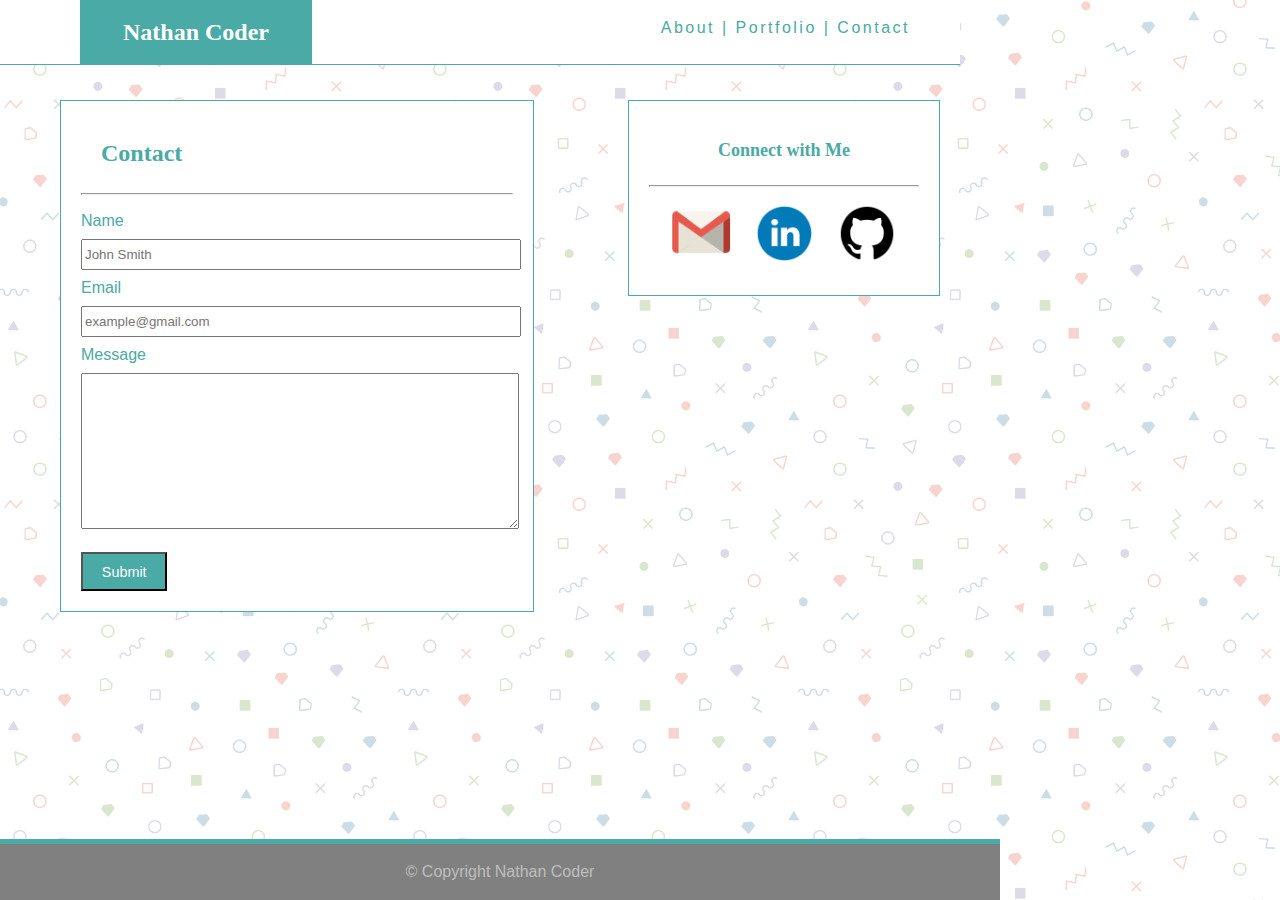
<file: contact.html>
<!DOCTYPE html>
<html lang="en">
<head>
	<meta charset="UTF-8">
	<title>Nathan Coder</title>
	<link rel="stylesheet" type="text/css" href="assets/css/reset.css">
	<link rel="stylesheet" type="text/css" href="assets/css/style.css">
</head>
</head>
<body>

	<header>
		<h1 id="head">Nathan Coder</h1>

		<nav>
			<a class ="nava" href="index.html">About</a>
			|    
			<a class ="nava" href="portfolio.html">Portfolio</a>
			|    
			<a class ="nava" href="contact.html">Contact</a>
		</nav>

	</header>

	<section>
		<h1 class="top">Contact</h1>
		<hr>
		
		<p class ="titles">Name</p>
		<input type="text" placeholder="John Smith">

		<p class ="titles">Email</p>
		<input type="text" placeholder="example@gmail.com">

		<p class="titles">Message</p>
		<textarea name="" id="message" cols="30" rows="10"></textarea>

		<input type="submit" value="Submit">

	</section>

	<aside>
		<h1>Connect with Me</h1>
		<hr>
		<a href="mailto:nathanaaroncoder@gmail.com"><img class ="icon" src="assets/images/gmail.png" alt="gmail"></a>
		<a href="https://www.linkedin.com/in/nathancoder/" target ="_blank"><img class ="icon" src="assets/images/linkedin.png" alt=""></a>
		<a href="https://github.com/nathanaaroncoder" target ="_blank"><img class ="icon" src="assets/images/github.png" alt=""></a>

	</aside>

	<footer>&copy; Copyright Nathan Coder</footer>
	
</body>
</html>
</file>
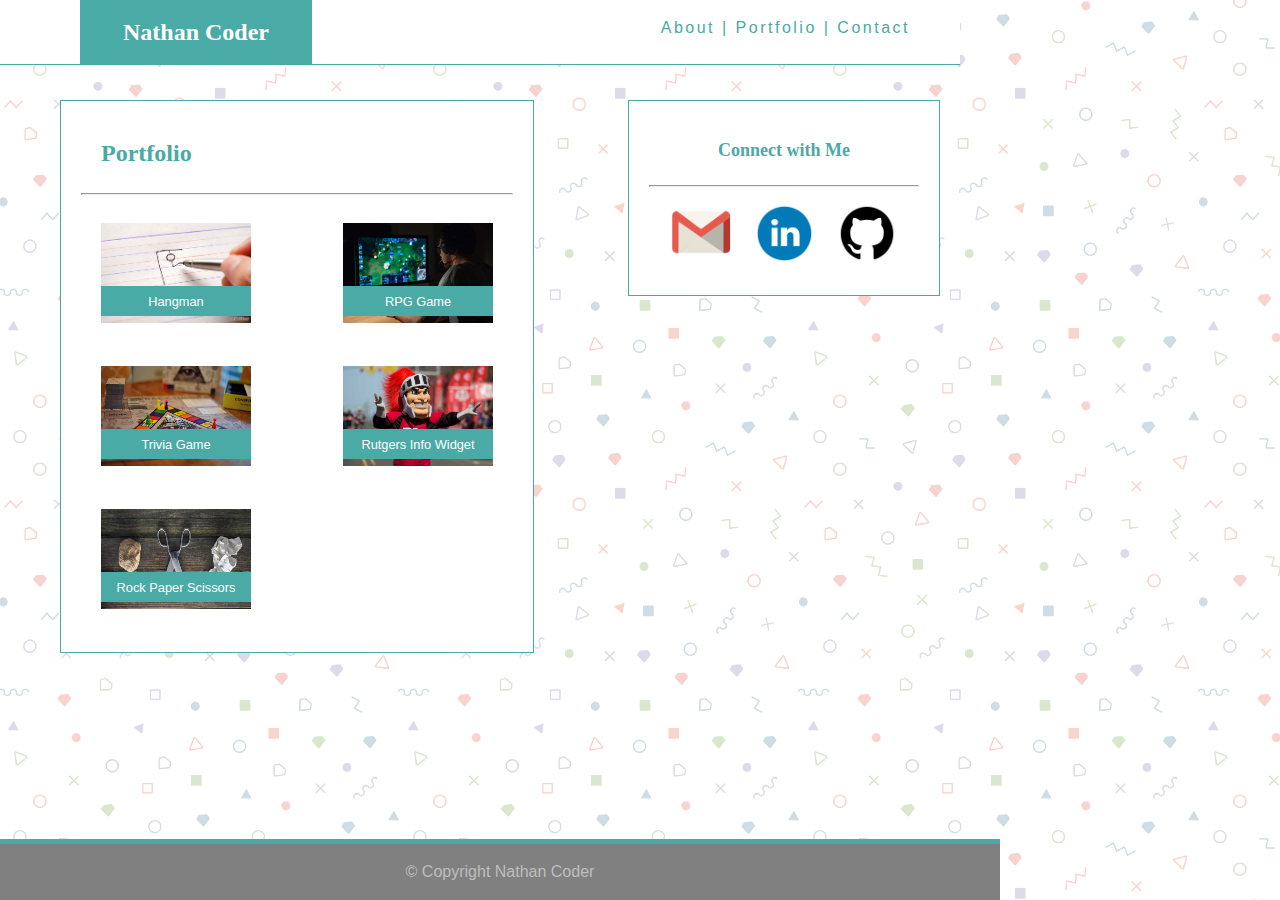
<file: portfolio.html>
<!DOCTYPE html>
<html lang="en">
<head>
	<meta charset="UTF-8">
	<title>Nathan Coder</title>
	<link rel="stylesheet" type="text/css" href="assets/css/reset.css">
	<link rel="stylesheet" type="text/css" href="assets/css/style.css">
</head>
<body>

	<header>
		<h1 id="head">Nathan Coder</h1>

		<nav>
			<a class ="nava" href="index.html">About</a>
			|    
			<a class ="nava" href="portfolio.html">Portfolio</a>
			|    
			<a class ="nava" href="contact.html">Contact</a>
		</nav>

	</header>

	<section>
		<h1 class="top">Portfolio</h1>
		<hr>
		
		<article id ="portfolio1">
			<a href="#"><img class ="porticon" src="assets/images/Hangman.jpg" alt="hangman"></a>

			<div class ="banner">Hangman</div>

		</article>

		<article id ="portfolio2">
			<a href="#"><img class ="porticon" src="assets/images/rpg.jpg" alt="rpg game"></a>
			<div class ="banner">RPG Game</div>
		</article>

		<article id ="portfolio3">
			<a href="#"><img class ="porticon" src="assets/images/trivia.png" alt="trivia game"></a>
			<div class ="banner">Trivia Game</div>
		</article>

		<article id ="portfolio4">
			<a href="#"><img class ="porticon" src="assets/images/rutgers_guy.jpg" alt="rutgers info widget"></a>
			<div class ="banner">Rutgers Info Widget</div>
		</article>

		<article id ="portfolio5">
			<a href="#"><img class ="porticon" src="assets/images/rock_paper.jpg" alt="rock paper scissors"></a>
			<div class ="banner">Rock Paper Scissors</div>
		</article>



	</section>

	<aside>
		<h1>Connect with Me</h1>
		<hr>
		<a href="mailto:nathanaaroncoder@gmail.com"><img class ="icon" src="assets/images/gmail.png" alt="gmail"></a>
		<a href="https://www.linkedin.com/in/nathancoder/" target ="_blank"><img class ="icon" src="assets/images/linkedin.png" alt=""></a>
		<a href="https://github.com/nathanaaroncoder" target ="_blank"><img class ="icon" src="assets/images/github.png" alt=""></a>

	</aside>

	<footer>&copy; Copyright Nathan Coder</footer>

	
</body>
</html>
</file>
<file: assets/css/style.css>
body {
	font-family: 'Arial', 'Helvetica Neue', Helvetica, sans-serif;
	width: 960px;
	color: #4aaaa5;
	background-image: url(../images/memphis-colorful.png);
}


header {
	position: fixed;
	width: 960px;
	background-color: #ffffff;
	border-bottom: 1px;
	border-color: #4aaaa5;
	border-style: solid;
	z-index: 3;
}

#head {
	background-color: #4aaaa5;
	padding: 20px;
	width: 20%;
	text-align: center;
	position: relative;
	left: 80px;
	color: #ffffff;
	font-weight: bold;
	float: left;
}

.nava {
	text-decoration: none;
	color: #4aaaa5;
	font-family: 'Arial', 'Helvetica Neue', Helvetica, sans-serif;
}

nav {
	float: right;
	padding: 20px;
	color: #4aaaa5;
	position: relative;
	right: 30px;
	font-weight: lighter;
	letter-spacing: 2.5px;
}


h1 {
	padding: 20px;
	font-family: 'Georgia', Times, Times New Roman, serif;
	font-size: 150%;
	font-weight: bold;
}


section {
	position: relative;
	top: 80px;
	left: 40px;
	float: left;
	padding: 20px;
	width: 45%;
	margin: 20px;
	border-width: 1px;
	border-color: #4aaaa5;
	border-style: solid;
	background-color: white;
	margin-bottom: 100px;
}

#headshot {
	height: 175px;
	width: 115px;
	float: left;
	padding: 20px 20px 20px 0px;
}

.bio {
	font-weight: lighter;
	padding: 20px 20px 20px 0px;
	line-height: 130%;
	letter-spacing: 2px;
}

aside {
	position: relative;
	top: 100px;
	float: right;
	padding: 20px;
	width: 270px;
	font-size: 75%;
	background-color: white;
	border-color: #4aaaa5;
	border-width: 1px;
	border-style: solid;
	text-align: center;
	margin-right: 20px;
}

.icon {
	height: 60px;
	width: 60px;
	padding: 10px;
}

#portfolio1 {
	position: relative;
	float: left;
	margin-left: 20px;
}

#portfolio2 {
	position: relative;
	float: right;
}

#portfolio3 {
	position: relative;
	float: left;
	margin-left: 20px;
}

#portfolio4 {
	position: relative;
	float: right;
}

#portfolio5 {
	position: relative;
	float: left;
	margin-left: 20px;
}

.porticon {
	position: relative;
	height: 100px;
	width: 150px;
	padding: 20px 20px 20px 0px;
}


.banner {
	position: absolute;
	bottom: 30px;
	text-align: center;
	background-color: #4aaaa5;
	color: #ffffff;
	z-index: 1;
	padding: 10px;
	width: 130px;
	height: 10px;
	font-size: 80%;
	clear: both;
}

input[type=text] {
	width: 100%;
	height: 25px;
}
 input[type=submit] {
 	width: 20%;
 	height: 30px;
 	padding: 10px 0px 25px 0px;
 	margin-top: 20px;
 	background-color: #4aaaa5;
 	color: #ffffff;
 	font-size: 90%;
 }

.titles {
	padding: 10px 0px;
}

#message {
	width: 100%
}


footer {
	width: 960px;
	padding: 20px;
	text-align: center;
	position: fixed;
	bottom: 0;
	background-color: gray;
	color: #BEBEBE;
	border-top: 5px;
	border-color: #4aaaa5;
	border-style: solid;
	z-index: 10;
}
</file>
